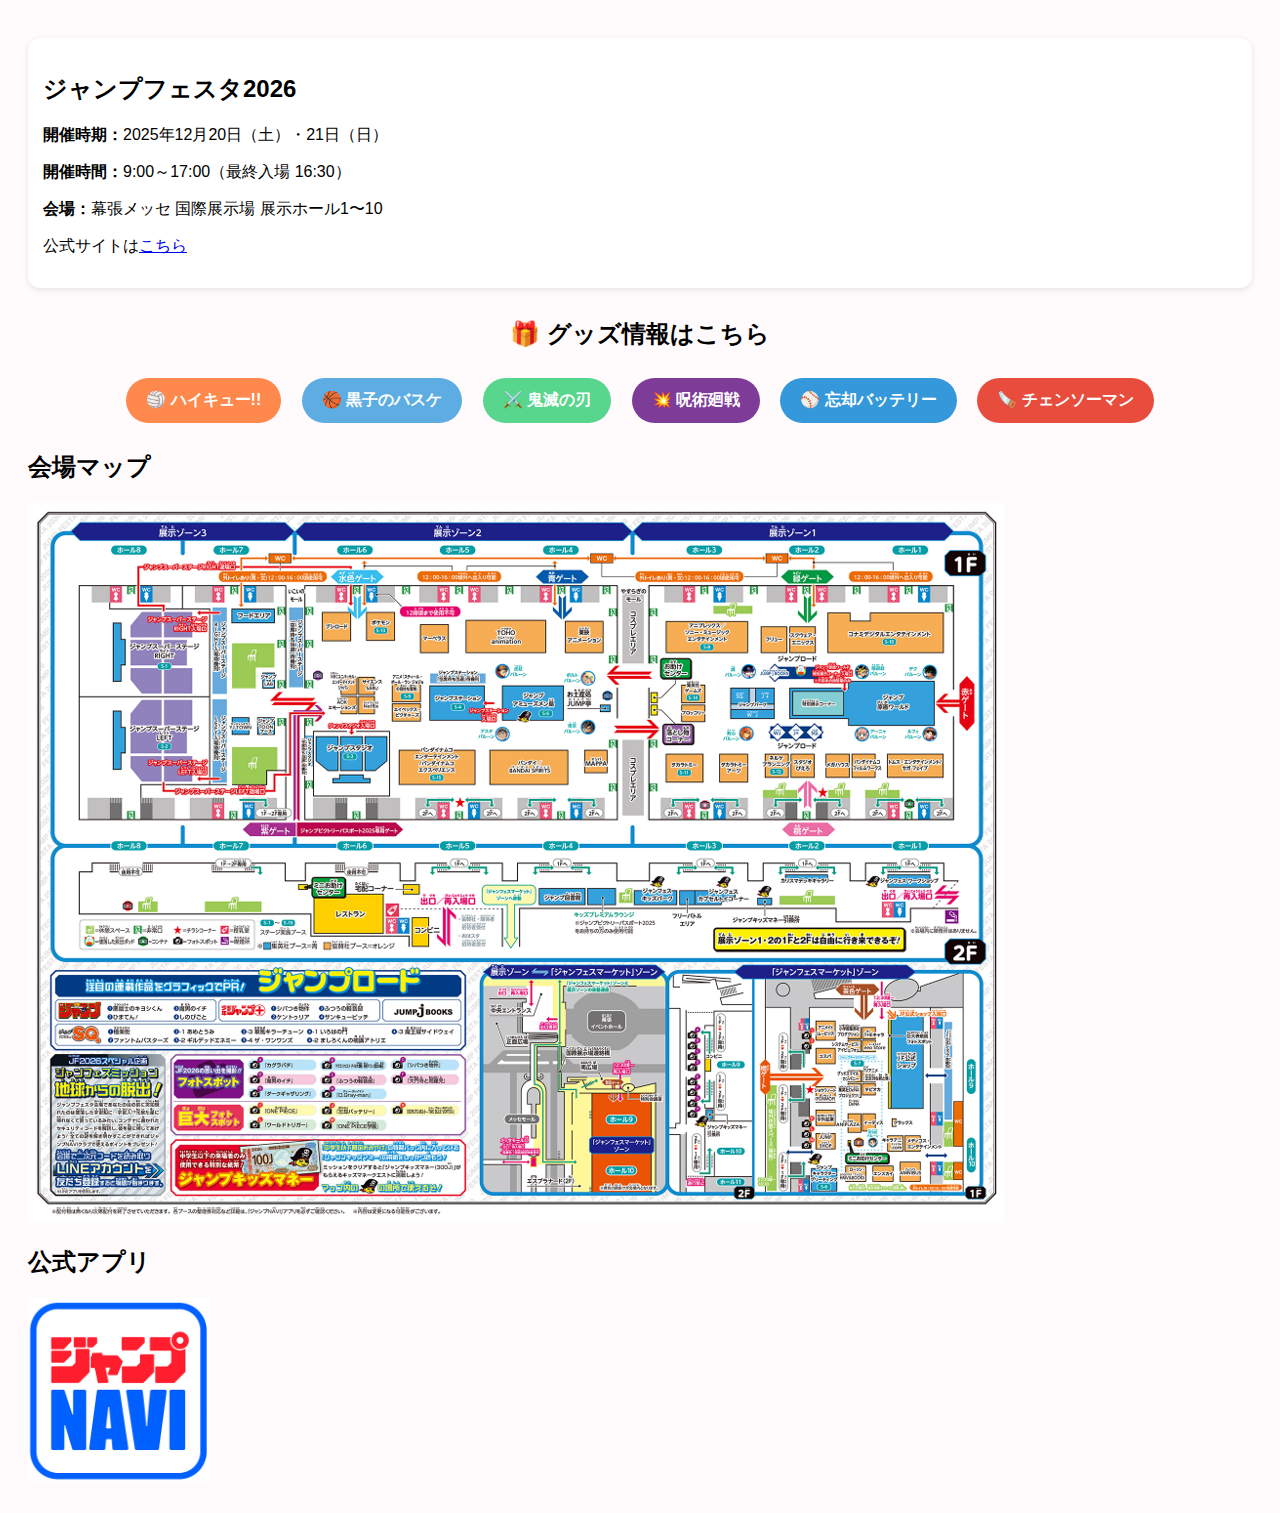
<file: index.html>
<!DOCTYPE html>
<html lang="ja">
<head>
  <meta charset="UTF-8">
  <meta name="viewport" content="width=device-width, initial-scale=1.0">
  <title>ジャンプフェスタ2026 情報まとめ</title>
  <style>
    body {
      font-family: "Noto Sans JP", sans-serif;
      padding: 20px;
      background-color: #fffafc;
    }
    h1 {
      color: #ff66a5;
      text-align: center;
    }
    .card {
      background: white;
      border-radius: 12px;
      padding: 15px;
      margin: 10px 0;
      box-shadow: 0 2px 6px rgba(0,0,0,0.1);
    }
    .goods-links {
      text-align: center;
      margin-top: 30px;
    }
    .goods-links a {
      display: inline-block;
      margin: 8px;
      padding: 12px 20px;
      border-radius: 25px;
      color: white;
      text-decoration: none;
      font-weight: bold;
      transition: 0.2s;
    }
    /* 作品ごとのテーマカラー */
    .haikyu { background-color: #ff884d; }     /* オレンジ */
    .haikyu:hover { background-color: #ff6b1a; }

    .kuroko { background-color: #5dade2; }     /* 青 */
    .kuroko:hover { background-color: #2e86c1; }

    .kimetsu { background-color: #58d68d; }    /* 緑 */
    .kimetsu:hover { background-color: #28b463; }

    .jujutsu { background-color: #7d3c98; }    /* 紫 */
    .jujutsu:hover { background-color: #633974; }

    .boukyaku { background-color: #3498db; }   /* 濃い青（野球のイメージ） */
    .boukyaku:hover { background-color: #2e86c1; }

    .soman { background-color: #e74c3c; }      /* 赤（チェンソー） */
    .soman:hover { background-color: #c0392b; }
  </style>
</head>
<body>
  <div class="card">
    <h2>ジャンプフェスタ2026</h2>
    <p><strong>開催時期：</strong>2025年12月20日（土）・21日（日）</p>
    <p><strong>開催時間：</strong>9:00～17:00（最終入場 16:30）</p>
    <p><strong>会場：</strong>幕張メッセ 国際展示場 展示ホール1〜10</p>
    <p>公式サイトは<a href="https://www.jumpfesta.com/">こちら</a></p>
  </div>

  <div class="goods-links">
    <h2>🎁 グッズ情報はこちら</h2>
    <a href="haikyu.html" class="haikyu">🏐 ハイキュー!!</a>
    <a href="kuroko.html" class="kuroko">🏀 黒子のバスケ</a>
    <a href="kimetsu.html" class="kimetsu">⚔️ 鬼滅の刃</a>
    <a href="jujutsu.html" class="jujutsu">💥 呪術廻戦</a>
    <a href="boukyaku.html" class="boukyaku">⚾ 忘却バッテリー</a>
    <a href="soman.html" class="soman">🪚 チェンソーマン</a>
  </div>

  <h2>会場マップ</h2>
<div class="map">
  <img src="image/map.png" alt="マップ" class="map_photo">
</div>

  <h2>公式アプリ</h2>
<div class="app-links">
  <a href="https://apps.apple.com/us/app/%E3%82%B8%E3%83%A3%E3%83%B3%E3%83%97navi/id1592232631" target="_blank">
    <img src="image/app-icon.png" alt="ジャンプNAVI" class="app-icon">
  </a>
</div>


</body>
</html>
</file>
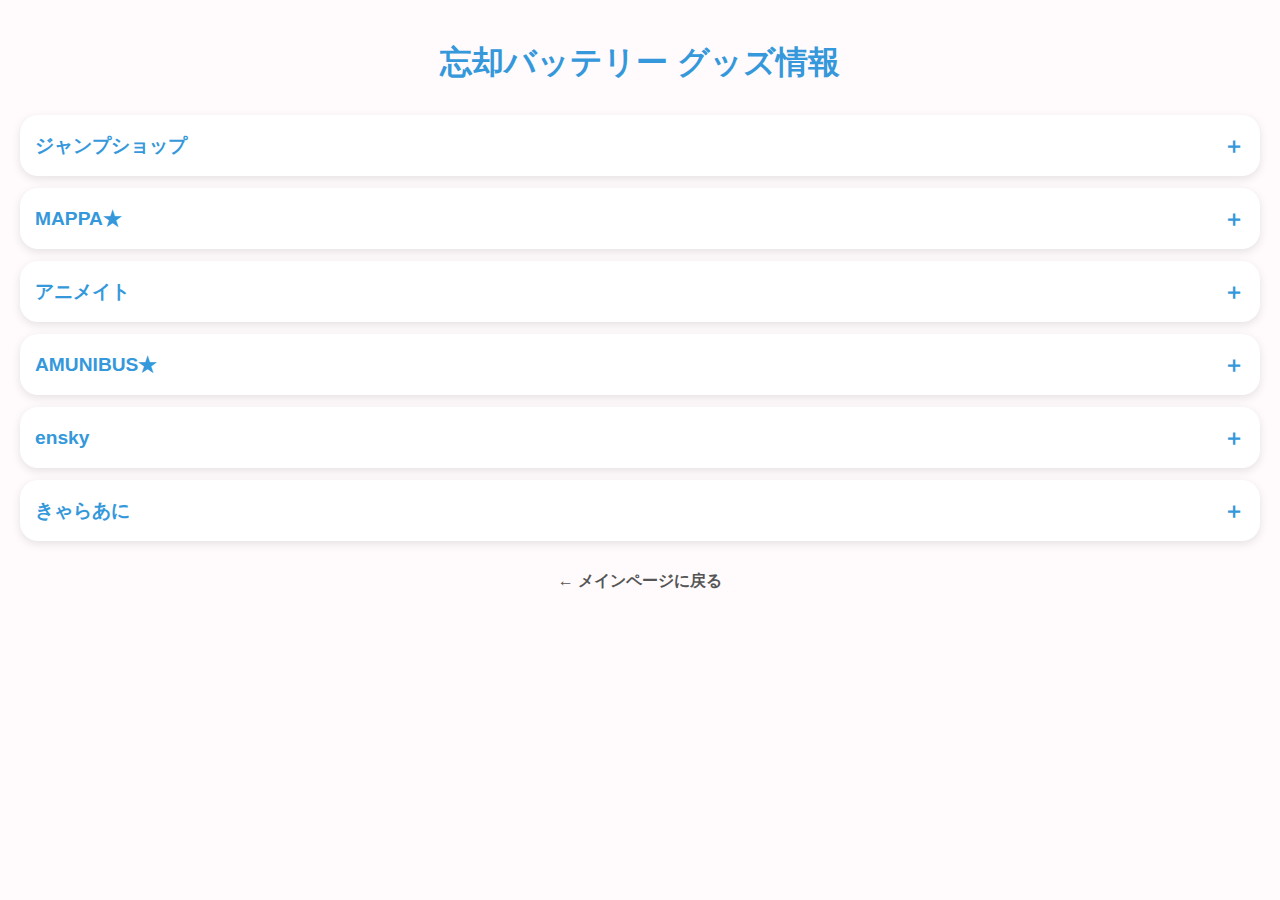
<file: boukyaku.html>
<!DOCTYPE html>
<html lang="ja">
<head>
  <meta charset="UTF-8">
  <meta name="viewport" content="width=device-width, initial-scale=1.0">
  <title>忘却バッテリー グッズ情報</title>
  <style>
    body {
      font-family: "Noto Sans JP", sans-serif;
      background-color: #fffafc;
      padding: 20px;
      margin: 0;
    }

    h1 {
      color: #3498db;
      text-align: center;
      margin-bottom: 30px;
    }

    .back {
      display: block;
      margin-top: 30px;
      text-align: center;
      color: #555;
      text-decoration: none;
      font-weight: bold;
    }

    /* ---- 折りたたみカード ---- */
    .maker-card {
      background: white;
      border-radius: 18px;
      margin: 12px 0;
      box-shadow: 0 3px 10px rgba(0,0,0,0.1);
      overflow: hidden;
    }

    .maker-header {
      padding: 15px;
      font-size: 1.2rem;
      font-weight: bold;
      color: #3498db;
      cursor: pointer;
      display: flex;
      justify-content: space-between;
      align-items: center;
    }

    .maker-header:hover {
      background: #fff0e8;
    }

    .toggle-icon {
      font-size: 1.4rem;
      transition: transform 0.3s;
    }

    .maker-content {
      max-height: 0;
      overflow: hidden;
      transition: max-height 0.4s ease;
      padding: 0 15px;
    }

    .maker-content.open {
      padding: 15px;
    }

    /* 特設サイトボタン */
    .special-btn {
      display: inline-block;
      padding: 8px 14px;
      background-color: #3498db;
      color: white;
      border-radius: 25px;
      text-decoration: none;
      font-weight: bold;
      margin-bottom: 10px;
    }

    .goods-image {
      width: 100%;
      max-width: 300px;
      border-radius: 10px;
      margin-top: 10px;
      box-shadow: 0 4px 12px rgba(0,0,0,0.15);
    }

  </style>
</head>
<body>

<h1>忘却バッテリー グッズ情報</h1>

<div class="maker-card">
  <div class="maker-header">
    ジャンプショップ
    <span class="toggle-icon">＋</span>
  </div>
  <div class="maker-content">
    <a href="https://www.jumpfesta.com/shop/" target="_blank" class="special-btn">特設サイトを見る</a>
    <br>
    <img src="image/haikyu_1.png" alt="グッズ画像" class="goods-image">
    <img src="image/haikyu_2.png" alt="グッズ画像" class="goods-image">
  </div>
</div>

<div class="maker-card">
  <div class="maker-header">
    MAPPA★
    <span class="toggle-icon">＋</span>
  </div>
  <div class="maker-content">
    <a href="https://www.takaratomy-arts.co.jp/campaign/e/119/" target="_blank" class="special-btn">特設サイトを見る</a>
    <br>
    <img src="image/takara_haikyu.png" alt="グッズ画像" class="goods-image">
  </div>
</div>

<div class="maker-card">
  <div class="maker-header">
    アニメイト
    <span class="toggle-icon">＋</span>
  </div>
  <div class="maker-content">
    <a href="https://www.movic.jp/shop/pages/jf2026.aspx" target="_blank" class="special-btn">特設サイトを見る</a>
    <br>
    <img src="image/anime_boukyaku.png" alt="グッズ画像" class="goods-image">
  </div>
</div>

<div class="maker-card">
  <div class="maker-header">
    AMUNIBUS★
    <span class="toggle-icon">＋</span>
  </div>
  <div class="maker-content">
    <a href="https://www.movic.jp/shop/pages/jf2026.aspx" target="_blank" class="special-btn">特設サイトを見る</a>
    <br>
    <img src="image/anime_haikyu.png" alt="グッズ画像" class="goods-image">
  </div>
</div>

<div class="maker-card">
  <div class="maker-header">
    ensky
    <span class="toggle-icon">＋</span>
  </div>
  <div class="maker-content">
    <a href="https://news.ensky.co.jp/jumpfesta2026/" target="_blank" class="special-btn">特設サイトを見る</a>
    <br>
    <img src="image/ensky_boukyaku.png" alt="グッズ画像" class="goods-image">
  </div>
</div>

<div class="maker-card">
  <div class="maker-header">
    きゃらあに
    <span class="toggle-icon">＋</span>
  </div>
  <div class="maker-content">
    <a href="https://www.chara-ani.com/pickup.aspx?p=cawj" target="_blank" class="special-btn">特設サイトを見る</a>
    <br>
    <img src="image/kyaraani_boukyaku.png" alt="グッズ画像" class="goods-image">
  </div>
</div>

<a class="back" href="index.html">← メインページに戻る</a>

<script>
  // 折りたたみ動作
  document.querySelectorAll('.maker-header').forEach(header => {
    header.addEventListener('click', () => {
      const content = header.nextElementSibling;
      const icon = header.querySelector('.toggle-icon');

      if (content.style.maxHeight) {
        content.style.maxHeight = null;
        content.classList.remove("open");
        icon.textContent = "＋";
      } else {
        content.style.maxHeight = content.scrollHeight + "px";
        content.classList.add("open");
        icon.textContent = "－";
      }
    });
  });
</script>

</body>
</html>
</file>
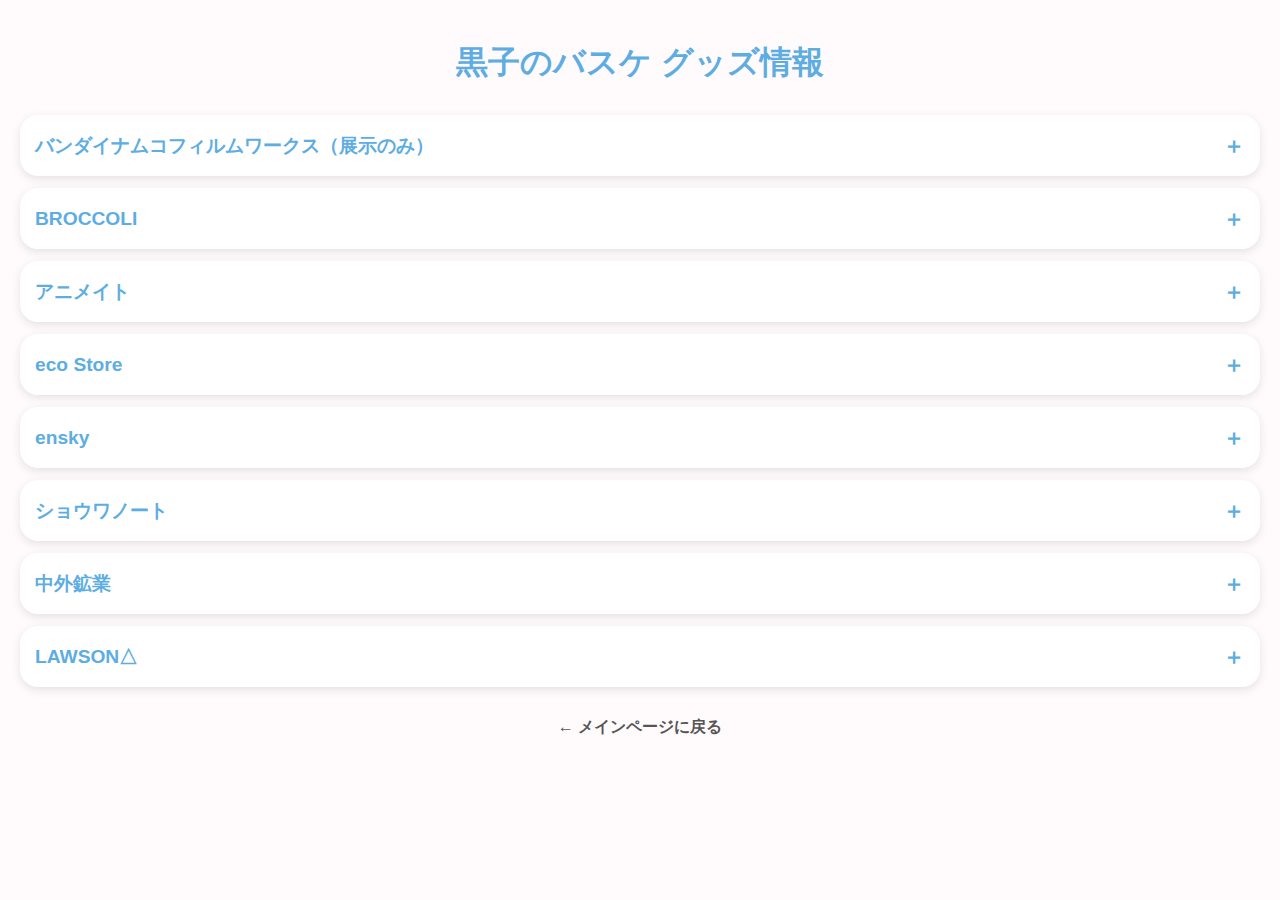
<file: kuroko.html>
<!DOCTYPE html>
<html lang="ja">
<head>
  <meta charset="UTF-8">
  <meta name="viewport" content="width=device-width, initial-scale=1.0">
  <title>黒子のバスケ グッズ情報</title>
  <style>
    body {
      font-family: "Noto Sans JP", sans-serif;
      background-color: #fffafc;
      padding: 20px;
      margin: 0;
    }

    h1 {
      color: #5dade2;
      text-align: center;
      margin-bottom: 30px;
    }

    .back {
      display: block;
      margin-top: 30px;
      text-align: center;
      color: #555;
      text-decoration: none;
      font-weight: bold;
    }

    /* ---- 折りたたみカード ---- */
    .maker-card {
      background: white;
      border-radius: 18px;
      margin: 12px 0;
      box-shadow: 0 3px 10px rgba(0,0,0,0.1);
      overflow: hidden;
    }

    .maker-header {
      padding: 15px;
      font-size: 1.2rem;
      font-weight: bold;
      color: #5dade2;
      cursor: pointer;
      display: flex;
      justify-content: space-between;
      align-items: center;
    }

    .maker-header:hover {
      background: #fff0e8;
    }

    .toggle-icon {
      font-size: 1.4rem;
      transition: transform 0.3s;
    }

    .maker-content {
      max-height: 0;
      overflow: hidden;
      transition: max-height 0.4s ease;
      padding: 0 15px;
    }

    .maker-content.open {
      padding: 15px;
    }

    /* 特設サイトボタン */
    .special-btn {
      display: inline-block;
      padding: 8px 14px;
      background-color: #5dade2;
      color: white;
      border-radius: 25px;
      text-decoration: none;
      font-weight: bold;
      margin-bottom: 10px;
    }

    .goods-image {
      width: 100%;
      max-width: 300px;
      border-radius: 10px;
      margin-top: 10px;
      box-shadow: 0 4px 12px rgba(0,0,0,0.15);
    }

  </style>
</head>
<body>

<h1>黒子のバスケ グッズ情報</h1>

<div class="maker-card">
  <div class="maker-header">
    バンダイナムコフィルムワークス（展示のみ）
    <span class="toggle-icon">＋</span>
  </div>
  <div class="maker-content">
    <a href="https://v-storage.jp/sp-site/JF2026_BNF/" target="_blank" class="special-btn">特設サイトを見る</a>
    <br>
    <img src="image/bandai_kuroko.png" alt="グッズ画像" class="goods-image">
  </div>
</div>

<div class="maker-card">
  <div class="maker-header">
    BROCCOLI
    <span class="toggle-icon">＋</span>
  </div>
  <div class="maker-content">
    <a href="https://www.broccoli.co.jp/event_sp/jumpfesta/" target="_blank" class="special-btn">特設サイトを見る</a>
    <br>
    <img src="image/bro_kuroko.png" alt="グッズ画像" class="goods-image">
  </div>
</div>

<div class="maker-card">
  <div class="maker-header">
    アニメイト
    <span class="toggle-icon">＋</span>
  </div>
  <div class="maker-content">
    <a href="https://www.movic.jp/shop/pages/jf2026.aspx" target="_blank" class="special-btn">特設サイトを見る</a>
    <br>
    <img src="image/anime_kuroko.png" alt="グッズ画像" class="goods-image">
  </div>
</div>

<div class="maker-card">
  <div class="maker-header">
    eco Store
    <span class="toggle-icon">＋</span>
  </div>
  <div class="maker-content">
    <a href="https://eeo.today/pr/jumpfesta2026/" target="_blank" class="special-btn">特設サイトを見る</a>
    <br>
    <img src="image/eco_kuroko.png" alt="グッズ画像" class="goods-image">
  </div>
</div>

<div class="maker-card">
  <div class="maker-header">
    ensky
    <span class="toggle-icon">＋</span>
  </div>
  <div class="maker-content">
    <a href="https://news.ensky.co.jp/jumpfesta2026/" target="_blank" class="special-btn">特設サイトを見る</a>
    <br>
    <img src="image/ensky_kuroko.png" alt="グッズ画像" class="goods-image">
  </div>
</div>

<div class="maker-card">
  <div class="maker-header">
    ショウワノート
    <span class="toggle-icon">＋</span>
  </div>
  <div class="maker-content">
    <a href="https://www.showa-note.co.jp/material/pdf/notifications/f5181c67-70d2-46dc-92bb-4c34c35ce05b.pdf" target="_blank" class="special-btn">特設サイトを見る</a>
    <br>
    <img src="image/shouwa_kuroko.png" alt="グッズ画像" class="goods-image">
  </div>
</div>

<div class="maker-card">
  <div class="maker-header">
    中外鉱業
    <span class="toggle-icon">＋</span>
  </div>
  <div class="maker-content">
    <a href="https://www.chugai-contents.jp/blog/event/jf2026/" target="_blank" class="special-btn">特設サイトを見る</a>
    <br>
    <img src="image/tyuugai_kuroko.png" alt="グッズ画像" class="goods-image">
  </div>
</div>

<div class="maker-card">
  <div class="maker-header">
    LAWSON△
    <span class="toggle-icon">＋</span>
  </div>
  <div class="maker-content">
    <a href="https://www.movic.jp/shop/pages/jf2026.aspx" target="_blank" class="special-btn">特設サイトを見る</a>
    <br>
    <img src="image/lawson_kuroko.png" alt="グッズ画像" class="goods-image">
  </div>
</div>

<a class="back" href="index.html">← メインページに戻る</a>

<script>
  // 折りたたみ動作
  document.querySelectorAll('.maker-header').forEach(header => {
    header.addEventListener('click', () => {
      const content = header.nextElementSibling;
      const icon = header.querySelector('.toggle-icon');

      if (content.style.maxHeight) {
        content.style.maxHeight = null;
        content.classList.remove("open");
        icon.textContent = "＋";
      } else {
        content.style.maxHeight = content.scrollHeight + "px";
        content.classList.add("open");
        icon.textContent = "－";
      }
    });
  });
</script>

</body>
</html>
</file>
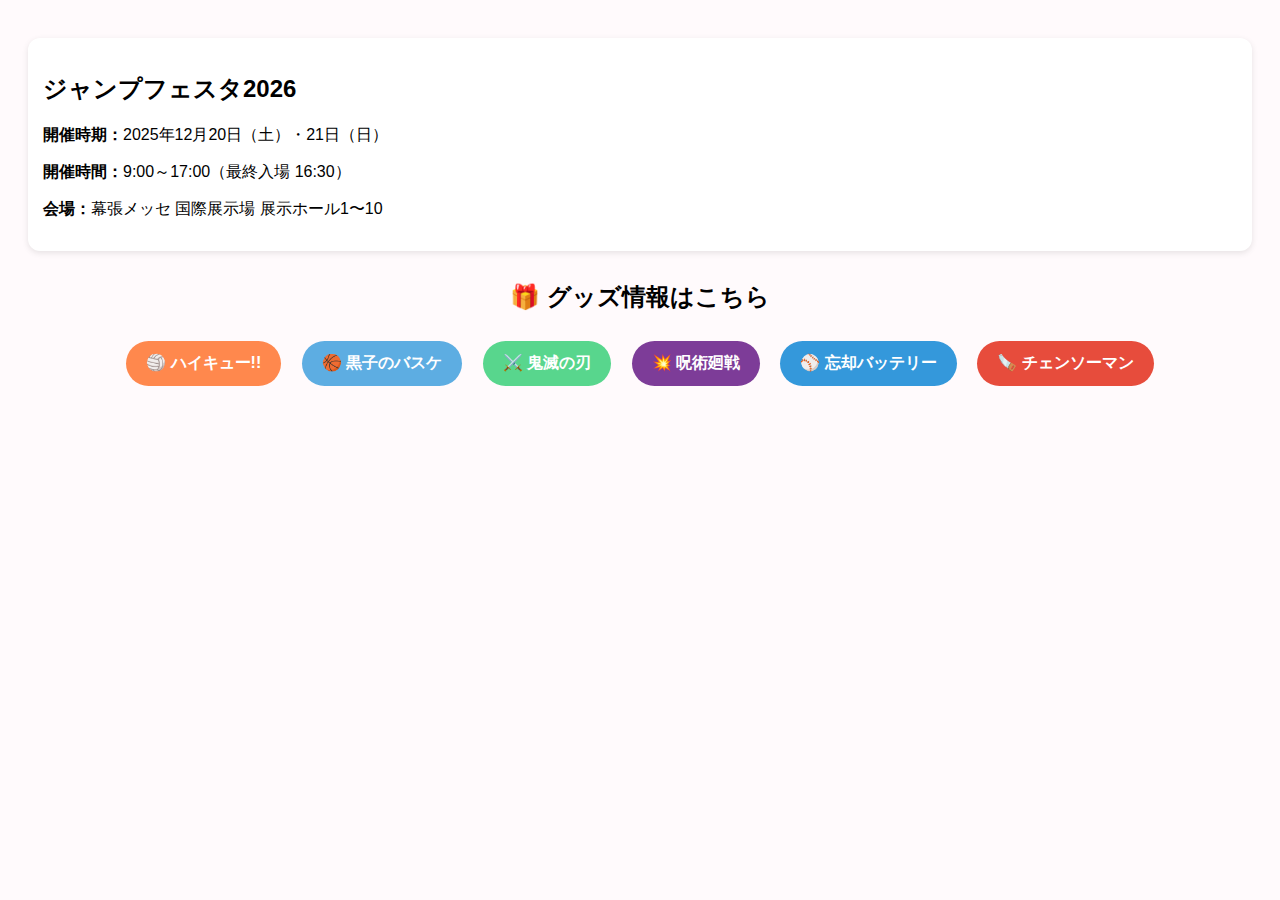
<file: main.html>
<!DOCTYPE html>
<html lang="ja">
<head>
  <meta charset="UTF-8">
  <meta name="viewport" content="width=device-width, initial-scale=1.0">
  <title>イベントまとめ</title>
  <style>
    body {
      font-family: "Noto Sans JP", sans-serif;
      padding: 20px;
      background-color: #fffafc;
    }
    h1 {
      color: #ff66a5;
      text-align: center;
    }
    .card {
      background: white;
      border-radius: 12px;
      padding: 15px;
      margin: 10px 0;
      box-shadow: 0 2px 6px rgba(0,0,0,0.1);
    }
    .goods-links {
      text-align: center;
      margin-top: 30px;
    }
    .goods-links a {
      display: inline-block;
      margin: 8px;
      padding: 12px 20px;
      border-radius: 25px;
      color: white;
      text-decoration: none;
      font-weight: bold;
      transition: 0.2s;
    }
    /* 作品ごとのテーマカラー */
    .haikyu { background-color: #ff884d; }     /* オレンジ */
    .haikyu:hover { background-color: #ff6b1a; }

    .kuroko { background-color: #5dade2; }     /* 青 */
    .kuroko:hover { background-color: #2e86c1; }

    .kimetsu { background-color: #58d68d; }    /* 緑 */
    .kimetsu:hover { background-color: #28b463; }

    .jujutsu { background-color: #7d3c98; }    /* 紫 */
    .jujutsu:hover { background-color: #633974; }

    .boukyaku { background-color: #3498db; }   /* 濃い青（野球のイメージ） */
    .boukyaku:hover { background-color: #2e86c1; }

    .soman { background-color: #e74c3c; }      /* 赤（チェンソー） */
    .soman:hover { background-color: #c0392b; }
  </style>
</head>
<body>
  <div class="card">
    <h2>ジャンプフェスタ2026</h2>
    <p><strong>開催時期：</strong>2025年12月20日（土）・21日（日）</p>
    <p><strong>開催時間：</strong>9:00～17:00（最終入場 16:30）</p>
    <p><strong>会場：</strong>幕張メッセ 国際展示場 展示ホール1〜10</p>
  </div>

  <div class="goods-links">
    <h2>🎁 グッズ情報はこちら</h2>
    <a href="haikyu.html" class="haikyu">🏐 ハイキュー!!</a>
    <a href="kuroko.html" class="kuroko">🏀 黒子のバスケ</a>
    <a href="kimetsu.html" class="kimetsu">⚔️ 鬼滅の刃</a>
    <a href="jujutsu.html" class="jujutsu">💥 呪術廻戦</a>
    <a href="boukyaku.html" class="boukyaku">⚾ 忘却バッテリー</a>
    <a href="soman.html" class="soman">🪚 チェンソーマン</a>
  </div>

</body>
</html>
</file>
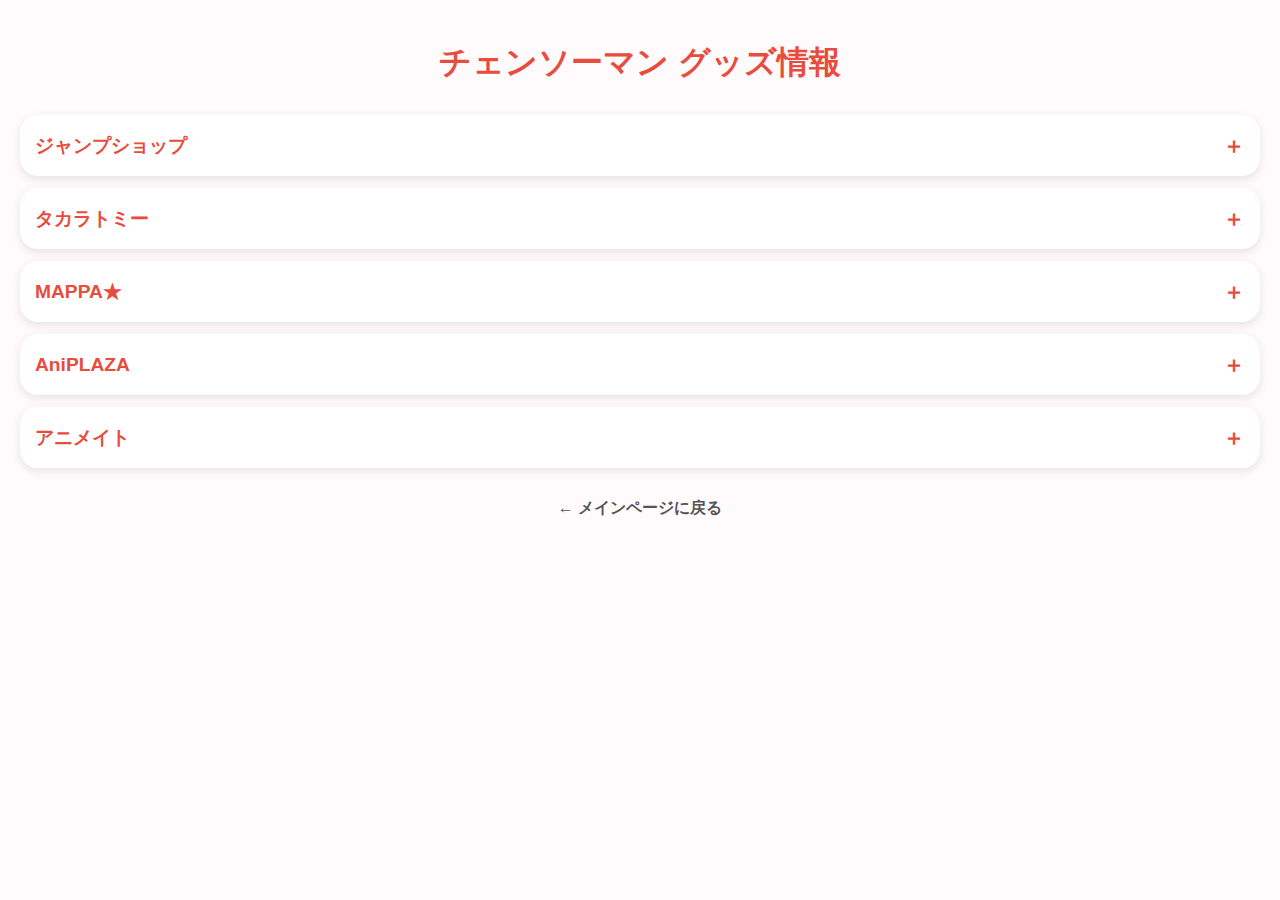
<file: soman.html>
<!DOCTYPE html>
<html lang="ja">
<head>
  <meta charset="UTF-8">
  <meta name="viewport" content="width=device-width, initial-scale=1.0">
  <title>チェンソーマン グッズ情報</title>
  <style>
    body {
      font-family: "Noto Sans JP", sans-serif;
      background-color: #fffafc;
      padding: 20px;
      margin: 0;
    }

    h1 {
      color: #e74c3c;
      text-align: center;
      margin-bottom: 30px;
    }

    .back {
      display: block;
      margin-top: 30px;
      text-align: center;
      color: #555;
      text-decoration: none;
      font-weight: bold;
    }

    /* ---- 折りたたみカード ---- */
    .maker-card {
      background: white;
      border-radius: 18px;
      margin: 12px 0;
      box-shadow: 0 3px 10px rgba(0,0,0,0.1);
      overflow: hidden;
    }

    .maker-header {
      padding: 15px;
      font-size: 1.2rem;
      font-weight: bold;
      color: #e74c3c;
      cursor: pointer;
      display: flex;
      justify-content: space-between;
      align-items: center;
    }

    .maker-header:hover {
      background: #fff0e8;
    }

    .toggle-icon {
      font-size: 1.4rem;
      transition: transform 0.3s;
    }

    .maker-content {
      max-height: 0;
      overflow: hidden;
      transition: max-height 0.4s ease;
      padding: 0 15px;
    }

    .maker-content.open {
      padding: 15px;
    }

    /* 特設サイトボタン */
    .special-btn {
      display: inline-block;
      padding: 8px 14px;
      background-color: #e74c3c;
      color: white;
      border-radius: 25px;
      text-decoration: none;
      font-weight: bold;
      margin-bottom: 10px;
    }

    .goods-image {
      width: 100%;
      max-width: 300px;
      border-radius: 10px;
      margin-top: 10px;
      box-shadow: 0 4px 12px rgba(0,0,0,0.15);
    }

  </style>
</head>
<body>

<h1>チェンソーマン グッズ情報</h1>

<div class="maker-card">
  <div class="maker-header">
    ジャンプショップ
    <span class="toggle-icon">＋</span>
  </div>
  <div class="maker-content">
    <a href="https://www.jumpfesta.com/shop/" target="_blank" class="special-btn">特設サイトを見る</a>
    <br>
    <img src="image/haikyu_1.png" alt="グッズ画像" class="goods-image">
    <img src="image/haikyu_2.png" alt="グッズ画像" class="goods-image">
  </div>
</div>

<div class="maker-card">
  <div class="maker-header">
    タカラトミー
    <span class="toggle-icon">＋</span>
  </div>
  <div class="maker-content">
    <a href="https://www.takaratomy-arts.co.jp/campaign/e/119/" target="_blank" class="special-btn">特設サイトを見る</a>
    <br>
    <img src="image/takara_soman.png" alt="グッズ画像" class="goods-image">
  </div>
</div>

<div class="maker-card">
  <div class="maker-header">
    MAPPA★
    <span class="toggle-icon">＋</span>
  </div>
  <div class="maker-content">
    <a href="https://www.takaratomy-arts.co.jp/campaign/e/119/" target="_blank" class="special-btn">特設サイトを見る</a>
    <br>
    <img src="image/takara_haikyu.png" alt="グッズ画像" class="goods-image">
  </div>
</div>

<div class="maker-card">
  <div class="maker-header">
    AniPLAZA
    <span class="toggle-icon">＋</span>
  </div>
  <div class="maker-content">
    <a href="https://aniplaza-jumpfesta.com/" target="_blank" class="special-btn">特設サイトを見る</a>
    <br>
    <img src="image/anipla_soman.png" alt="TOHOグッズ画像" class="goods-image">
  </div>
</div>

<div class="maker-card">
  <div class="maker-header">
    アニメイト
    <span class="toggle-icon">＋</span>
  </div>
  <div class="maker-content">
    <a href="https://www.movic.jp/shop/pages/jf2026.aspx" target="_blank" class="special-btn">特設サイトを見る</a>
    <br>
    <img src="image/anime_haikyu.png" alt="グッズ画像" class="goods-image">
  </div>
</div>

<a class="back" href="index.html">← メインページに戻る</a>

<script>
  // 折りたたみ動作
  document.querySelectorAll('.maker-header').forEach(header => {
    header.addEventListener('click', () => {
      const content = header.nextElementSibling;
      const icon = header.querySelector('.toggle-icon');

      if (content.style.maxHeight) {
        content.style.maxHeight = null;
        content.classList.remove("open");
        icon.textContent = "＋";
      } else {
        content.style.maxHeight = content.scrollHeight + "px";
        content.classList.add("open");
        icon.textContent = "－";
      }
    });
  });
</script>

</body>
</html>
</file>
